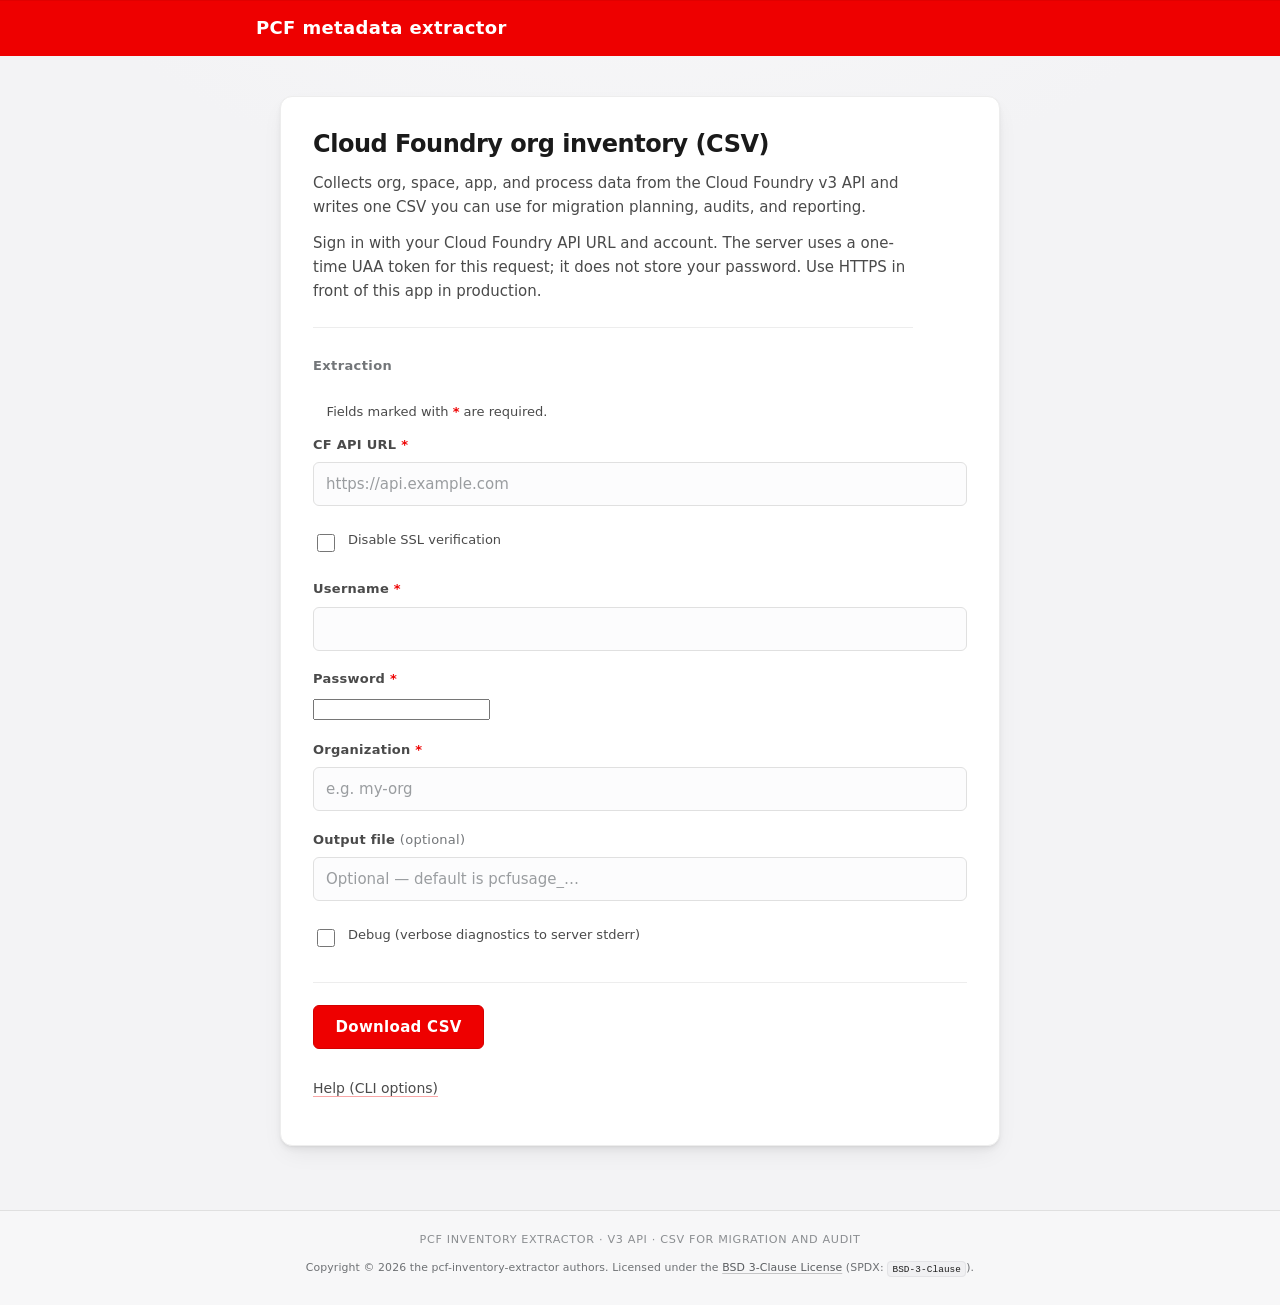
<file: templates/index.html>
<!DOCTYPE html>
<html lang="en">
<head>
  <meta charset="utf-8" />
  <meta name="viewport" content="width=device-width, initial-scale=1" />
  <title>PCF inventory — pcf-inventory-extractor</title>
  <link rel="stylesheet" href="/static/app.css" />
</head>
<body>
  <div class="app-shell">
    <header class="app-masthead" role="banner">
      <div class="app-masthead__inner">
        <h1 class="app-masthead__title">PCF metadata extractor</h1>
      </div>
    </header>
    <main class="app-main" id="main">
      <div class="app-card">
        <h1>Cloud Foundry org inventory (CSV)</h1>
        <p class="app-summary">Collects org, space, app, and process data from the Cloud Foundry v3 API and writes one CSV you can use for migration planning, audits, and reporting.</p>
        <p class="app-lead">Sign in with your Cloud Foundry API URL and account. The server uses a one-time UAA token for this request; it does not store your password. Use HTTPS in front of this app in production.</p>
        <form
          class="app-form"
          method="post"
          action="/extract"
          id="f"
          title="Submit runs the extract on the server; your browser then downloads the CSV. All fields are sent to this application only."
        >
          <h2 class="app-section-title" title="Set the org name and options, then download the generated report.">Extraction</h2>
          <p class="app-form__required-legend" id="form-required-legend">
            Fields marked with <span class="app-required" aria-hidden="true">*</span> are required.
          </p>
          <div class="app-form__fields" aria-describedby="form-required-legend">
            <p>
              <label
                for="cf_api_url"
                title="Same URL you pass to cf login -a (Cloud Controller / API endpoint)."
              >CF API URL <span class="app-required" aria-hidden="true">*</span></label>
              <input
                id="cf_api_url"
                name="cf_api_url"
                type="text"
                inputmode="url"
                required
                aria-required="true"
                minlength="1"
                placeholder="https://api.example.com"
                autocomplete="off"
                title="Cloud Foundry API base URL (cf login -a)."
              />
            </p>
            <p class="app-checkbox">
              <input
                name="disable_ssl_verify"
                type="checkbox"
                value="on"
                id="disable_ssl_verify"
                title="When enabled, the server will not verify SSL/TLS certificates. Use only for self-signed certificates in lab environments."
              />
              <label
                for="disable_ssl_verify"
                title="When enabled, the server will not verify SSL/TLS certificates. Use only for self-signed certificates in lab environments."
              >Disable SSL verification</label>
            </p>
            <p>
              <label
                for="cf_username"
                title="Your Cloud Foundry username."
              >Username <span class="app-required" aria-hidden="true">*</span></label>
              <input
                id="cf_username"
                name="cf_username"
                type="text"
                required
                aria-required="true"
                minlength="1"
                autocomplete="username"
                title="Cloud Foundry username."
              />
            </p>
            <p>
              <label
                for="cf_password"
                title="Your Cloud Foundry password. Sent only to this server for login; use SSO foundations only if password grant is enabled."
              >Password <span class="app-required" aria-hidden="true">*</span></label>
              <input
                id="cf_password"
                name="cf_password"
                type="password"
                required
                aria-required="true"
                minlength="1"
                autocomplete="current-password"
                title="Cloud Foundry password."
              />
            </p>
            <p>
              <label
                for="org_name"
                title="Name of the Cloud Foundry organization to inventory, as shown in cf orgs or the console."
              >Organization <span class="app-required" aria-hidden="true">*</span></label>
              <input
                id="org_name"
                name="org_name"
                type="text"
                required
                aria-required="true"
                minlength="1"
                pattern=".*\S.*"
                placeholder="e.g. my-org"
                autocomplete="off"
                title="Enter the organization name (cannot be only spaces). It must match a CF org you can access."
              />
            </p>
            <p>
              <label
                for="output_path"
                title="If empty, the file is saved in the server process working directory with a timestamped pcfusage_… name."
              >Output file <span class="app-label-optional">(optional)</span></label>
              <input
                id="output_path"
                name="output_path"
                type="text"
                placeholder="Optional — default is pcfusage_…"
                autocomplete="off"
                title="If empty, the file is saved in the server process working directory with a timestamped pcfusage_… name."
              />
            </p>
            <p class="app-checkbox">
              <input
                name="debug"
                type="checkbox"
                value="on"
                id="debug"
                title="When enabled, the server writes extra API and diagnostic details to its stderr (view server logs, not the browser)."
              />
              <label
                for="debug"
                title="When enabled, the server writes extra API and diagnostic details to its stderr (view server logs, not the browser)."
              >Debug (verbose diagnostics to server stderr)</label>
            </p>
          </div>
          <div class="app-form__actions">
            <button
              class="app-button"
              type="submit"
              title="Call the v3 API for the org you entered, build the CSV on the server, and download the file in your browser."
            >Download CSV</button>
          </div>
        </form>
        <p id="extract-status" class="app-extract-status" role="status" aria-live="polite" hidden></p>
        <p class="app-footnav"><a href="/help">Help (CLI options)</a></p>
      </div>
    </main>
    <footer class="app-footer">
      <p class="app-footer__tagline">PCF inventory extractor · v3 API · CSV for migration and audit</p>
      <p class="app-footer__legal">
        Copyright © 2026 the pcf-inventory-extractor authors. Licensed under the
        <a href="https://opensource.org/licenses/BSD-3-Clause" rel="license noopener noreferrer" target="_blank">BSD 3-Clause License</a>
        (SPDX: <code>BSD-3-Clause</code>).
      </p>
    </footer>
  </div>
  <script>
    (function () {
      function filenameFromContentDisposition(header) {
        if (!header || typeof header !== "string") return null;
        var m = /filename\*=(?:UTF-8''|)([^;\n]+)/i.exec(header);
        if (m) {
          try {
            return decodeURIComponent(m[1].trim().replace(/^["']|["']$/g, ""));
          } catch (err) {
            return m[1].trim().replace(/^["']|["']$/g, "");
          }
        }
        m = /filename="((?:\\.|[^"\\])*)"/.exec(header);
        if (m) return m[1].replace(/\\(.)/g, "$1");
        m = /filename=([^;\n]+)/i.exec(header);
        if (m) return m[1].replace(/^["']|["']$/g, "").trim();
        return null;
      }

      function triggerBlobDownload(blob, filename) {
        var url = URL.createObjectURL(blob);
        var a = document.createElement("a");
        a.href = url;
        a.download = filename || "pcf-inventory.csv";
        a.rel = "noopener";
        document.body.appendChild(a);
        a.click();
        a.remove();
        URL.revokeObjectURL(url);
      }

      var form = document.getElementById("f");
      var statusEl = document.getElementById("extract-status");
      if (!form || !statusEl) return;

      form.addEventListener("submit", function (e) {
        if (!form.checkValidity()) {
          e.preventDefault();
          form.reportValidity();
          return;
        }
        e.preventDefault();
        statusEl.hidden = true;
        statusEl.textContent = "";
        statusEl.classList.remove("app-extract-status--error");

        var btn = form.querySelector('button[type="submit"]');
        var prevLabel = btn ? btn.textContent : "";
        if (btn) {
          btn.disabled = true;
          btn.textContent = "Working…";
        }

        var body = new FormData(form);
        fetch(form.action, {
          method: "POST",
          body: body,
          credentials: "same-origin",
          headers: { Accept: "text/csv, application/json;q=0.9, */*;q=0.1" },
        })
          .then(function (res) {
            var ct = (res.headers.get("Content-Type") || "").toLowerCase();
            if (res.ok && ct.indexOf("text/csv") !== -1) {
              var disp = res.headers.get("Content-Disposition");
              var fname =
                filenameFromContentDisposition(disp) || "pcf-inventory.csv";
              return res.blob().then(function (blob) {
                triggerBlobDownload(blob, fname);
                statusEl.textContent =
                  "'" +
                  fname +
                  "' is in your browser's default Downloads folder.";
                statusEl.hidden = false;
              });
            }
            return res.text().then(function (text) {
              var msg = "Download failed (" + res.status + ").";
              try {
                var j = JSON.parse(text);
                if (j && j.detail) {
                  if (typeof j.detail === "string") msg = j.detail;
                  else if (Array.isArray(j.detail))
                    msg = j.detail
                      .map(function (d) {
                        return d.msg || JSON.stringify(d);
                      })
                      .join(" ");
                }
              } catch (ignore) {}
              statusEl.textContent = msg;
              statusEl.classList.add("app-extract-status--error");
              statusEl.hidden = false;
            });
          })
          .catch(function () {
            statusEl.textContent =
              "Network error — could not reach the server.";
            statusEl.classList.add("app-extract-status--error");
            statusEl.hidden = false;
          })
          .then(function () {
            if (btn) {
              btn.disabled = false;
              btn.textContent = prevLabel;
            }
          });
      });
    })();
  </script>
</body>
</html>
</file>
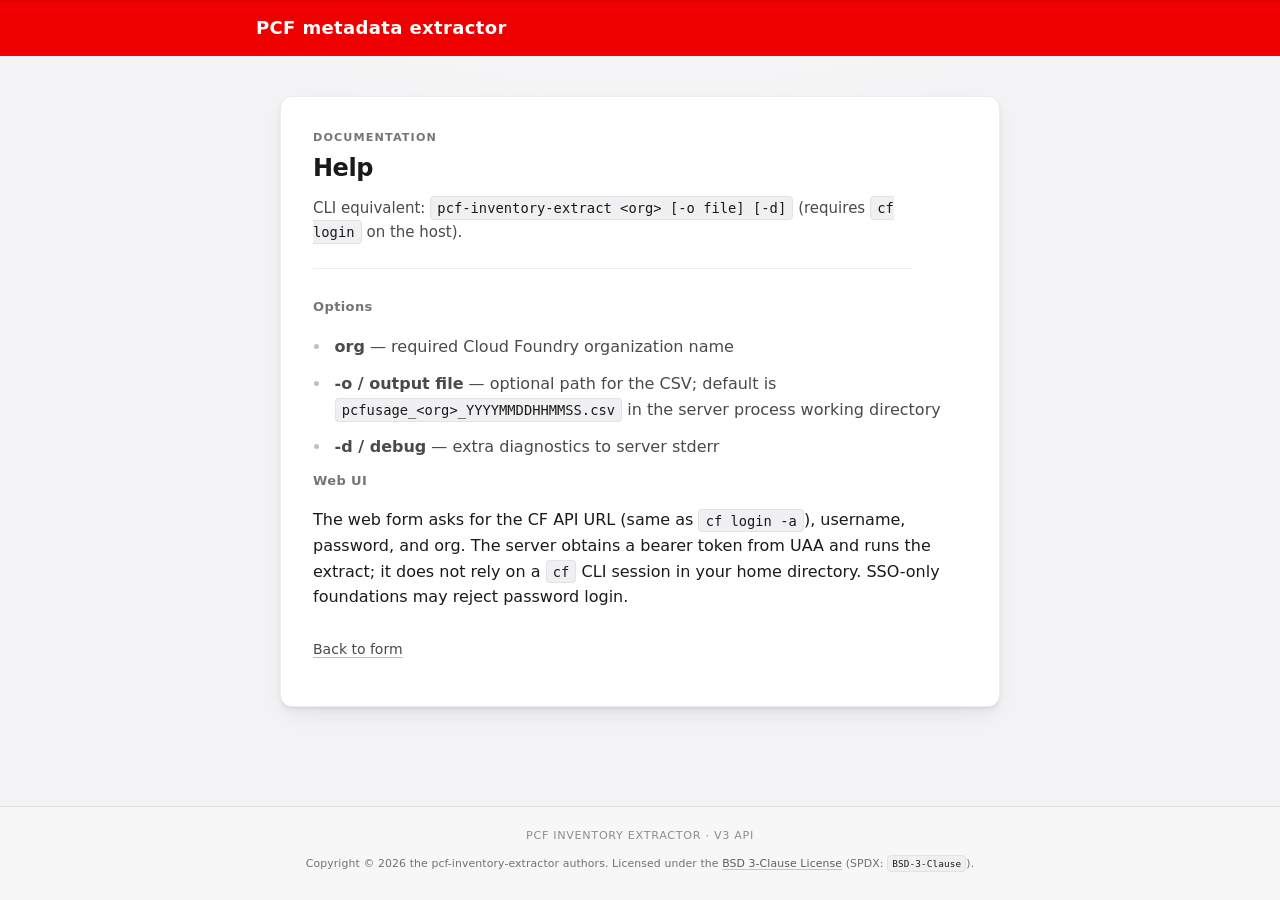
<file: templates/help.html>
<!DOCTYPE html>
<html lang="en">
<head>
  <meta charset="utf-8" />
  <meta name="viewport" content="width=device-width, initial-scale=1" />
  <title>Help — pcf-inventory-extractor</title>
  <link rel="stylesheet" href="/static/app.css" />
</head>
<body>
  <div class="app-shell">
    <header class="app-masthead" role="banner">
      <div class="app-masthead__inner">
        <h1 class="app-masthead__title">PCF metadata extractor</h1>
      </div>
    </header>
    <main class="app-main">
      <div class="app-card">
        <span class="app-eyebrow">Documentation</span>
        <h1>Help</h1>
        <p class="app-lead">CLI equivalent: <code>pcf-inventory-extract &lt;org&gt; [-o file] [-d]</code> (requires <code>cf login</code> on the host).</p>
        <h2 class="app-section-title">Options</h2>
        <ul class="app-list">
          <li><strong>org</strong> — required Cloud Foundry organization name</li>
          <li><strong>-o / output file</strong> — optional path for the CSV; default is
            <code>pcfusage_&lt;org&gt;_YYYYMMDDHHMMSS.csv</code> in the server process working directory</li>
          <li><strong>-d / debug</strong> — extra diagnostics to server stderr</li>
        </ul>
        <h2 class="app-section-title">Web UI</h2>
        <p>The web form asks for the CF API URL (same as <code>cf login -a</code>), username, password, and org. The server obtains a bearer token from UAA and runs the extract; it does not rely on a <code>cf</code> CLI session in your home directory. SSO-only foundations may reject password login.</p>
        <p class="app-footnav"><a href="/">Back to form</a></p>
      </div>
    </main>
    <footer class="app-footer">
      <p class="app-footer__tagline">PCF inventory extractor · v3 API</p>
      <p class="app-footer__legal">
        Copyright © 2026 the pcf-inventory-extractor authors. Licensed under the
        <a href="https://opensource.org/licenses/BSD-3-Clause" rel="license noopener noreferrer" target="_blank">BSD 3-Clause License</a>
        (SPDX: <code>BSD-3-Clause</code>).
      </p>
    </footer>
  </div>
</body>
</html>
</file>
<file: static/app.css>
/*
  Accent red + modern subdued UI.
  Primary: #EE0000
*/

:root {
  --accent: #ee0000;
  --accent-dark: #c9190b;
  --accent-dim: #a30000;
  --ink: #1a1a1a;
  --ink-soft: #4a4a4a;
  --muted: #737679;
  --line: #e0e0e0;
  --line-soft: #ededed;
  --surface: #ffffff;
  --surface-page: #f3f3f5;
  --shadow-sm: 0 1px 2px rgba(21, 21, 21, 0.04);
  --shadow-md: 0 4px 6px -1px rgba(21, 21, 21, 0.06), 0 10px 24px -6px rgba(21, 21, 21, 0.08);
  --shadow-mast: 0 1px 0 rgba(0, 0, 0, 0.06) inset;
  --radius: 12px;
  --radius-ctrl: 6px;
  --focus: rgba(238, 0, 0, 0.28);
  --font-sans: system-ui, -apple-system, "Segoe UI", Roboto, "Helvetica Neue", Helvetica, Arial, sans-serif;
  --font-display: system-ui, -apple-system, "Segoe UI", Roboto, "Helvetica Neue", Helvetica, Arial, sans-serif;
}

*, *::before, *::after { box-sizing: border-box; }

html {
  font-size: 100%;
  -webkit-font-smoothing: antialiased;
  -moz-osx-font-smoothing: grayscale;
}

body {
  margin: 0;
  min-height: 100vh;
  font-family: var(--font-sans);
  font-size: 1rem;
  line-height: 1.6;
  color: var(--ink);
  background-color: var(--surface-page);
  background-image: radial-gradient(ellipse 120% 80% at 50% -20%, #fafafa 0%, var(--surface-page) 45%);
}

.app-shell { min-height: 100vh; display: flex; flex-direction: column; }

.app-masthead {
  background: linear-gradient(180deg, #e00 0%, var(--accent) 100%);
  color: #fff;
  padding: 1rem clamp(1rem, 4vw, 1.75rem);
  box-shadow: var(--shadow-mast);
}
.app-masthead__inner { max-width: 48rem; margin: 0 auto; }
.app-masthead__title {
  margin: 0;
  font-family: var(--font-display);
  font-size: clamp(1rem, 2.5vw, 1.125rem);
  font-weight: 600;
  letter-spacing: 0.02em;
  line-height: 1.35;
}
.app-main {
  flex: 1;
  width: 100%;
  max-width: 48rem;
  margin: 0 auto;
  padding: clamp(1.5rem, 4vw, 2.5rem) clamp(1rem, 4vw, 1.5rem) clamp(2.5rem, 6vw, 4rem);
}

.app-card {
  position: relative;
  background: var(--surface);
  border: 1px solid var(--line-soft);
  border-radius: var(--radius);
  padding: clamp(1.5rem, 3vw, 2rem) clamp(1.25rem, 3vw, 2rem);
  box-shadow: var(--shadow-sm), var(--shadow-md);
}
.app-card::before {
  content: "";
  position: absolute; left: 1px; right: 1px; top: 1px; height: 1px;
  border-radius: var(--radius) var(--radius) 0 0;
  background: linear-gradient(90deg, transparent, rgba(255,255,255,0.9) 25%, rgba(255,255,255,0.9) 75%, transparent);
  pointer-events: none;
}
.app-eyebrow {
  display: block; margin: 0 0 0.35rem;
  font-size: 0.7rem; font-weight: 600; letter-spacing: 0.1em; text-transform: uppercase; color: var(--muted);
}
.app-card h1 {
  position: relative; margin: 0 0 0.75rem;
  font-family: var(--font-display);
  font-size: clamp(1.25rem, 2.5vw, 1.5rem);
  font-weight: 600; color: var(--ink); line-height: 1.3; letter-spacing: -0.02em;
}
.app-summary {
  margin: 0 0 0.75rem;
  color: var(--ink-soft);
  font-size: 0.9375rem;
  line-height: 1.55;
  max-width: 40em;
}
.app-lead {
  margin: 0 0 1.75rem; padding-bottom: 1.5rem; border-bottom: 1px solid var(--line-soft);
  color: var(--ink-soft); font-size: 0.9375rem; max-width: 40em;
}
.app-lead code { color: var(--ink); font-size: 0.92em; }
.app-section-title { margin: 0 0 1rem; font-size: 0.8125rem; font-weight: 600; color: var(--muted); letter-spacing: 0.03em; }
.app-form > .app-section-title { margin-top: 0; }
.app-form__required-legend {
  margin: 0 0 1rem;
  padding: 0.65rem 0.85rem 0.85rem;
  font-size: 0.8125rem;
  color: var(--ink-soft);
  line-height: 1.4;
}
.app-form__required-legend .app-required {
  font-weight: 700;
  color: var(--accent);
}
.app-required { font-weight: 700; color: var(--accent); }
.app-form__fields { display: flex; flex-direction: column; gap: 1.15rem; }
.app-form p { margin: 0; }
.app-form label {
  display: block; font-size: 0.8125rem; font-weight: 600; color: var(--ink-soft);
  letter-spacing: 0.02em; margin-bottom: 0.4rem;
}
.app-label-optional {
  font-weight: 500;
  color: var(--muted);
}
.app-form input[type="text"] {
  display: block; width: 100%; min-height: 2.75rem; padding: 0.5rem 0.75rem;
  font: inherit; font-size: 0.9375rem; border: 1px solid var(--line);
  border-radius: var(--radius-ctrl); background: #fcfcfd; color: var(--ink);
  transition: border-color 0.18s, box-shadow 0.18s, background 0.18s;
}
.app-form input[type="text"]::placeholder { color: #9a9da0; font-weight: 400; }
.app-form input[type="text"]:hover { border-color: #c5c5c5; background: var(--surface); }
.app-form input[type="text"]:focus {
  outline: none; border-color: var(--accent); background: var(--surface);
  box-shadow: 0 0 0 3px var(--focus);
}
.app-form .app-checkbox { display: flex; align-items: flex-start; gap: 0.65rem; padding: 0.4rem 0; font-size: 0.875rem; color: var(--ink-soft); line-height: 1.45; }
.app-form .app-checkbox input { margin-top: 0.2rem; flex-shrink: 0; accent-color: var(--accent); width: 1.1rem; height: 1.1rem; cursor: pointer; }
.app-form .app-checkbox label { margin: 0; font-weight: 400; color: var(--ink-soft); letter-spacing: 0; cursor: pointer; }
.app-form__actions { margin-top: 1.6rem; padding-top: 1.4rem; border-top: 1px solid var(--line-soft); }
.app-button {
  display: inline-flex; align-items: center; justify-content: center; min-height: 2.75rem;
  padding: 0.55rem 1.35rem; font: inherit; font-size: 0.9375rem; font-weight: 600; letter-spacing: 0.02em;
  color: #fff; background: var(--accent);
  border: 1px solid #d40000; border-radius: var(--radius-ctrl); cursor: pointer;
  transition: background 0.18s, border-color 0.18s, box-shadow 0.18s, transform 0.12s;
}
.app-button:hover { background: var(--accent-dark); border-color: var(--accent-dark); box-shadow: 0 2px 8px rgba(201, 25, 11, 0.25); }
.app-button:focus { outline: none; box-shadow: 0 0 0 3px var(--focus); }
.app-button:focus:not(:focus-visible) { box-shadow: none; }
.app-button:focus-visible { box-shadow: 0 0 0 3px var(--focus); }
.app-button:active { background: var(--accent-dim); border-color: var(--accent-dim); transform: translateY(0.5px); }

a {
  color: var(--ink-soft);
  text-decoration: underline; text-decoration-color: rgba(238, 0, 0, 0.35);
  text-underline-offset: 0.2em; font-weight: 500;
  transition: color 0.15s, text-decoration-color 0.15s;
}
a:hover { color: var(--accent); text-decoration-color: var(--accent); }
a:focus-visible { outline: 2px solid var(--accent); outline-offset: 3px; border-radius: 2px; text-decoration: none; }

.app-extract-status {
  margin: 1rem 0 0;
  padding: 0.75rem 1rem;
  font-size: 0.875rem;
  line-height: 1.5;
  color: var(--ink-soft);
  background: #f0faf2;
  border: 1px solid #c5e6cc;
  border-radius: var(--radius-ctrl);
  border-left-width: 4px;
  border-left-color: #2d8a54;
}
.app-extract-status--error {
  background: #fdf5f5;
  border-color: #f0c8c8;
  border-left-color: var(--accent);
  color: var(--ink);
}
.app-footnav { margin-top: 1.75rem; font-size: 0.875rem; color: var(--muted); }
code {
  font-family: ui-monospace, "Cascadia Code", "Source Code Pro", Menlo, monospace;
  font-size: 0.86em; background: #f0f0f2; color: var(--ink);
  padding: 0.2em 0.45em; border-radius: 4px; border: 1px solid #e3e3e6;
}
.app-list { margin: 0.5rem 0 0; padding-left: 1.1rem; color: var(--ink-soft); line-height: 1.65; }
.app-list li { margin-bottom: 0.65rem; padding-left: 0.25rem; }
.app-list li::marker { color: #c0c0c0; }
.app-footer {
  margin-top: auto;
  padding: 1.25rem clamp(1rem, 4vw, 1.5rem) 1.75rem;
  text-align: center;
  border-top: 1px solid var(--line);
  background: #f7f7f8;
  color: #8b8e91;
}
.app-footer__tagline {
  margin: 0 0 0.7rem;
  font-size: 0.7rem;
  font-weight: 500;
  letter-spacing: 0.06em;
  text-transform: uppercase;
  color: #8b8e91;
}
.app-footer__legal {
  margin: 0 auto;
  max-width: 44rem;
  font-size: 0.68rem;
  font-weight: 400;
  letter-spacing: 0.01em;
  line-height: 1.5;
  text-transform: none;
  color: #6e7174;
}
.app-footer__legal a {
  color: #5a5d60;
  text-decoration: underline;
  text-decoration-color: rgba(0, 0, 0, 0.2);
  font-weight: 500;
}
.app-footer__legal a:hover {
  color: var(--accent);
  text-decoration-color: var(--accent);
}
.app-footer__legal a:focus-visible {
  outline: 2px solid var(--accent);
  outline-offset: 2px;
  border-radius: 2px;
}


.visually-hidden {
  position: absolute;
  width: 1px;
  height: 1px;
  padding: 0;
  margin: -1px;
  overflow: hidden;
  clip: rect(0, 0, 0, 0);
  white-space: nowrap;
  border: 0;
}
</file>
